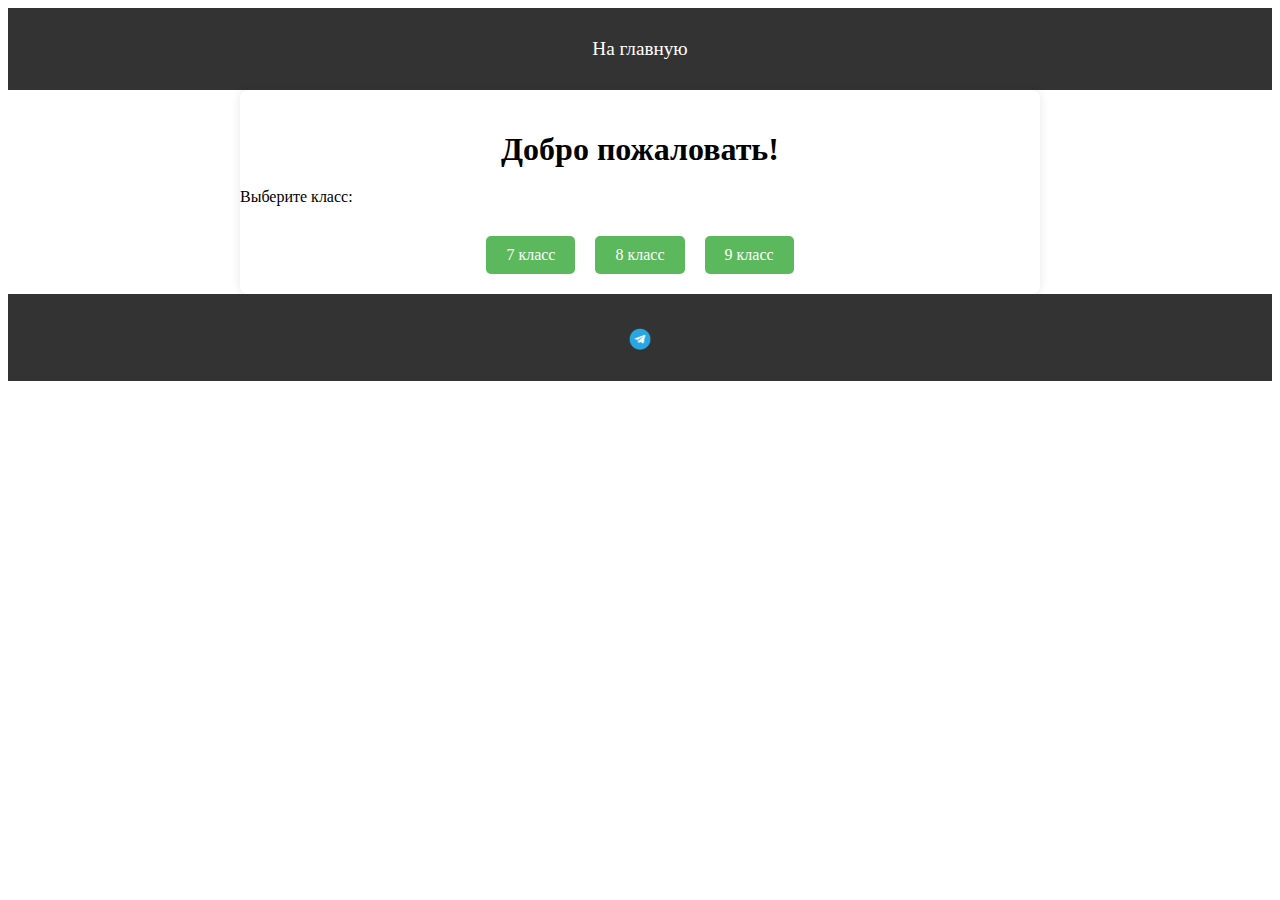
<file: index.html>
<!DOCTYPE html>
<html lang="ru">
<head>
    <meta charset="UTF-8">
    <meta name="viewport" content="width=device-width, initial-scale=1.0">
    <title>Физика - Главная</title>
    <link rel="stylesheet" href="style.css">
</head>
<body>
    <header>
        <div class="container">
            <a href="index.html" class="home-link">На главную</a>
        </div>
    </header>
    <main class="container">
        <h1>Добро пожаловать!</h1>
        <p>Выберите класс:</p>
        <div class="class-selection">
            <a href="class_7_formulas.html" class="class-button">7 класс</a>
            <a href="class_8_formulas.html" class="class-button">8 класс</a>
            <a href="class_9_formulas.html" class="class-button">9 класс</a>
            <!-- Другие классы можете добавить позже -->
        </div>
    </main>
    <footer>
         <div class="container">
             <a href="https://t.me/hgertyrs" class="telegram-link" target="_blank">
                <img src="telegram.png" alt="Telegram" class="telegram-icon">
             </a>
         </div>
    </footer>
</body>
</html>
</file>
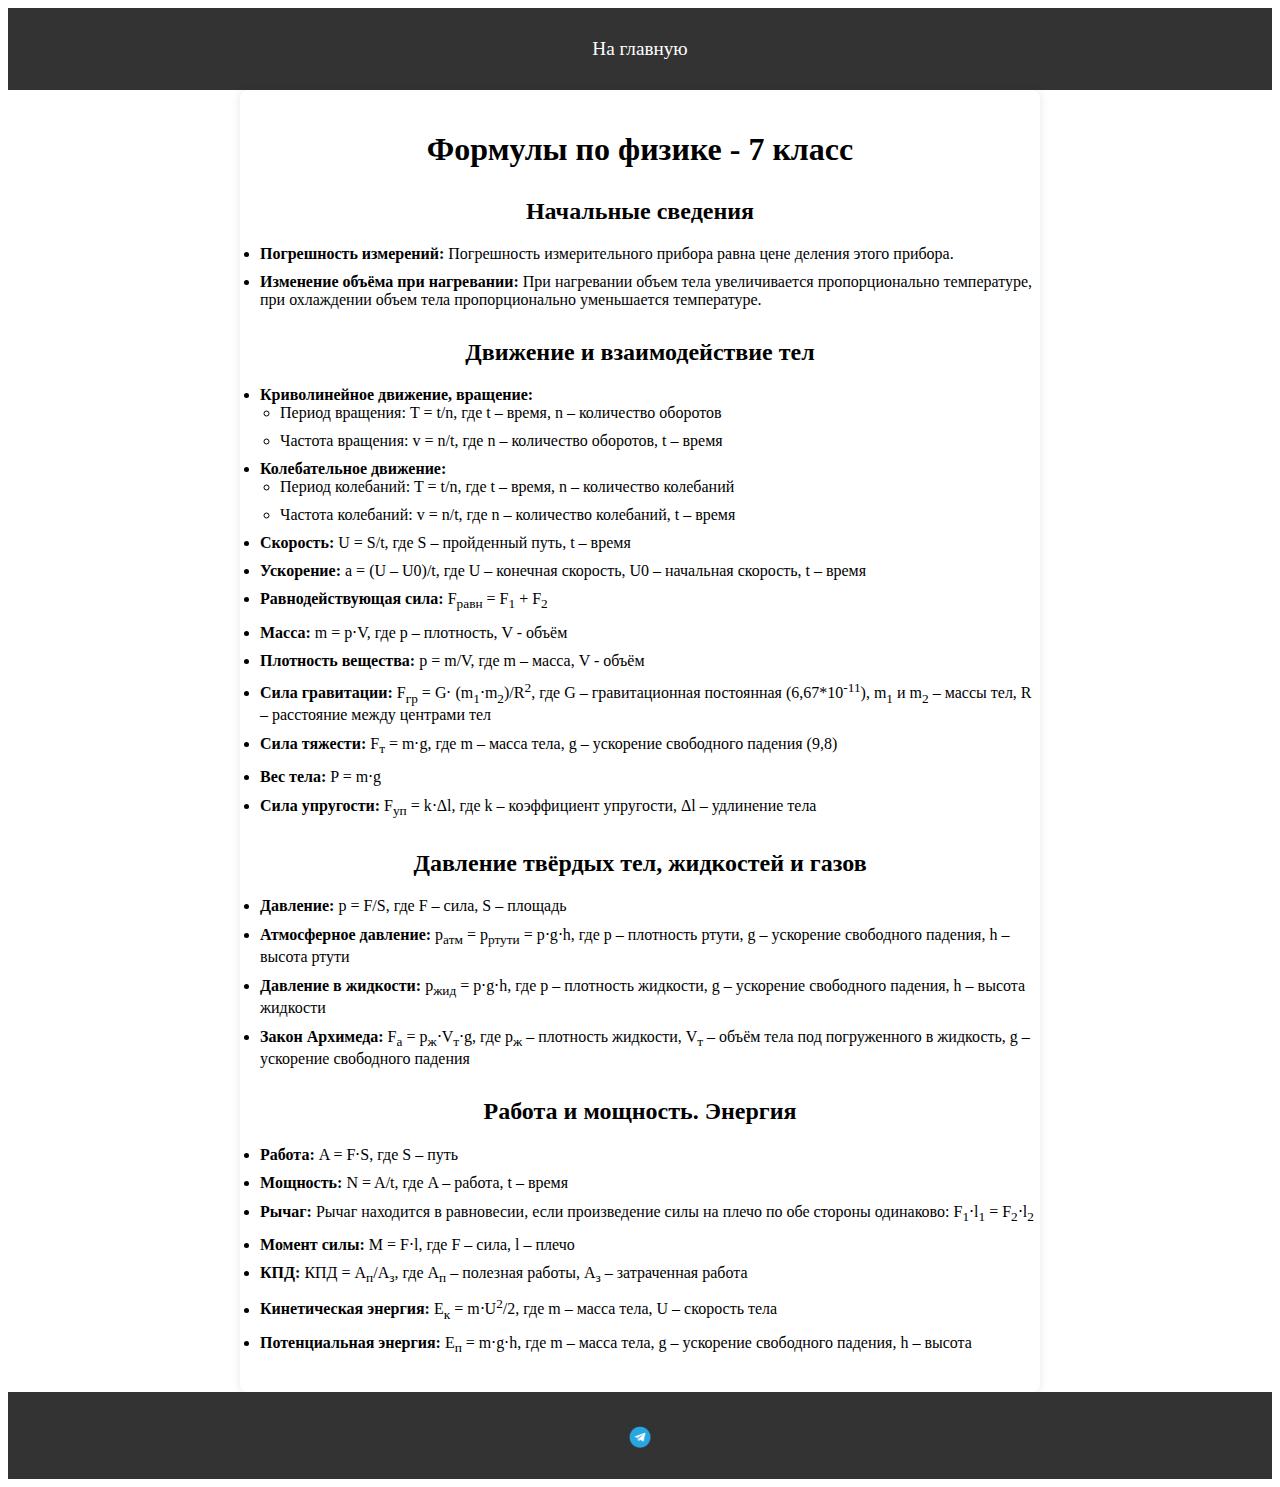
<file: class_7_formulas.html>
<!DOCTYPE html>
<html lang="ru">
<head>
    <meta charset="UTF-8">
    <meta name="viewport" content="width=device-width, initial-scale=1.0">
    <title>Формулы по физике - 7 класс</title>
    <link rel="stylesheet" href="style.css">
</head>
<body>
    <header>
         <div class="container">
           <a href="index.html" class="home-link">На главную</a>
         </div>
    </header>
    <main class="container">
        <h1>Формулы по физике - 7 класс</h1>
        <section>
            <h2>Начальные сведения</h2>
            <ul>
                <li><b>Погрешность измерений:</b> Погрешность измерительного прибора равна цене деления этого прибора.</li>
                <li><b>Изменение объёма при нагревании:</b> При нагревании объем тела увеличивается пропорционально температуре, при охлаждении объем тела пропорционально уменьшается температуре.</li>
            </ul>
        </section>
        <section>
            <h2>Движение и взаимодействие тел</h2>
            <ul>
                <li><b>Криволинейное движение, вращение:</b>
                  <ul>
                    <li>Период вращения: T = t/n, где t – время, n – количество оборотов</li>
                    <li>Частота вращения: v = n/t, где n – количество оборотов, t – время</li>
                    </ul>
                  </li>
                <li><b>Колебательное движение:</b>
                     <ul>
                     <li>Период колебаний: T = t/n, где t – время, n – количество колебаний</li>
                    <li>Частота колебаний: v = n/t, где n – количество колебаний, t – время</li>
                     </ul>
                 </li>
                <li><b>Скорость:</b> U = S/t, где S – пройденный путь, t – время</li>
                <li><b>Ускорение:</b> a = (U – U0)/t, где U – конечная скорость, U0 – начальная скорость, t – время</li>
                <li><b>Равнодействующая сила:</b> F<sub>равн</sub> = F<sub>1</sub> + F<sub>2</sub></li>
                <li><b>Масса:</b> m = p⋅V, где p – плотность, V - объём</li>
                <li><b>Плотность вещества:</b> p = m/V, где m – масса, V - объём</li>
                <li><b>Сила гравитации:</b> F<sub>гр</sub> = G⋅ (m<sub>1</sub>⋅m<sub>2</sub>)/R<sup>2</sup>, где G – гравитационная постоянная (6,67*10<sup>-11</sup>), m<sub>1</sub> и m<sub>2</sub> – массы тел, R – расстояние между центрами тел</li>
                <li><b>Сила тяжести:</b> F<sub>т</sub> = m⋅g, где m – масса тела, g – ускорение свободного падения (9,8)</li>
                <li><b>Вес тела:</b> P = m⋅g</li>
                <li><b>Сила упругости:</b> F<sub>уп</sub>  = k⋅Δl, где k – коэффициент упругости, Δl – удлинение тела</li>
            </ul>
        </section>
        <section>
            <h2>Давление твёрдых тел, жидкостей и газов</h2>
            <ul>
                <li><b>Давление:</b> p = F/S, где F – сила, S – площадь</li>
                <li><b>Атмосферное давление:</b> p<sub>атм</sub> = p<sub>ртути</sub> = p⋅g⋅h, где p – плотность ртути, g – ускорение свободного падения, h – высота ртути</li>
                <li><b>Давление в жидкости:</b> p<sub>жид</sub> = p⋅g⋅h, где p – плотность жидкости, g – ускорение свободного падения, h – высота жидкости</li>
                <li><b>Закон Архимеда:</b> F<sub>а</sub> = p<sub>ж</sub>⋅V<sub>т</sub>⋅g, где p<sub>ж</sub> – плотность жидкости, V<sub>т</sub> – объём тела под погруженного в жидкость, g – ускорение свободного падения</li>
            </ul>
        </section>
        <section>
            <h2>Работа и мощность. Энергия</h2>
             <ul>
                <li><b>Работа:</b> A = F⋅S, где S – путь</li>
                <li><b>Мощность:</b> N = A/t, где A – работа, t – время</li>
                <li><b>Рычаг:</b> Рычаг находится в равновесии, если произведение силы на плечо по обе стороны одинаково: F<sub>1</sub>⋅l<sub>1</sub> = F<sub>2</sub>⋅l<sub>2</sub></li>
                <li><b>Момент силы:</b> M = F⋅l, где F – сила, l – плечо</li>
                <li><b>КПД:</b> КПД = A<sub>п</sub>/A<sub>з</sub>, где A<sub>п</sub> – полезная работы, A<sub>з</sub> – затраченная работа</li>
                <li><b>Кинетическая энергия:</b> E<sub>к</sub> = m⋅U<sup>2</sup>/2, где m – масса тела, U – скорость тела</li>
                <li><b>Потенциальная энергия:</b> E<sub>п</sub> = m⋅g⋅h, где m – масса тела, g – ускорение свободного падения, h – высота</li>
            </ul>
        </section>
    </main>
      <footer>
         <div class="container">
              <a href="https://t.me/hgertyrs" class="telegram-link" target="_blank">
                <img src="telegram.png" alt="Telegram" class="telegram-icon">
             </a>
         </div>
    </footer>
</body>
</html>
</file>
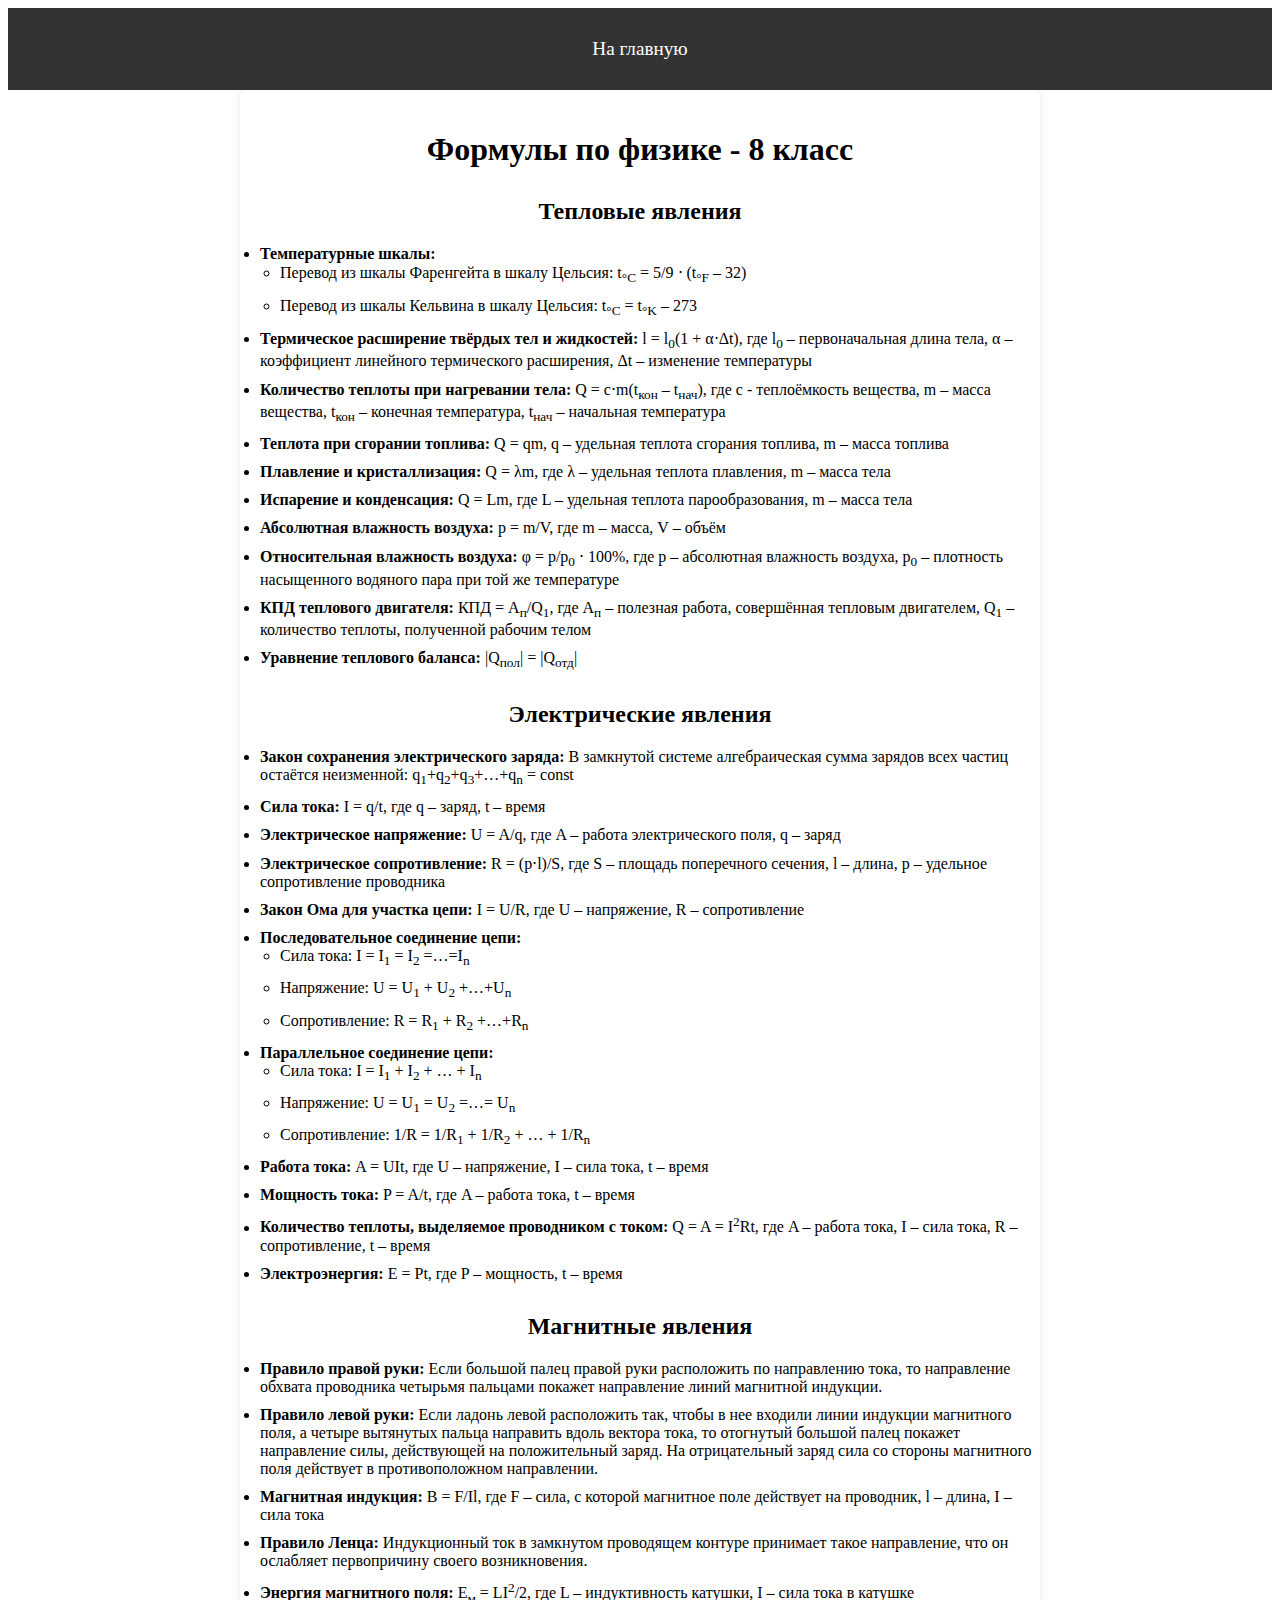
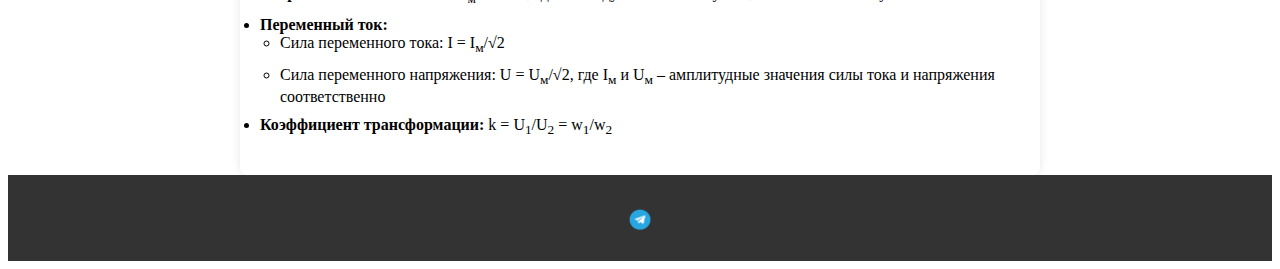
<file: class_8_formulas.html>
<!DOCTYPE html>
<html lang="ru">
<head>
    <meta charset="UTF-8">
    <meta name="viewport" content="width=device-width, initial-scale=1.0">
    <title>Формулы по физике - 8 класс</title>
    <link rel="stylesheet" href="style.css">
</head>
<body>
    <header>
        <div class="container">
            <a href="index.html" class="home-link">На главную</a>
        </div>
    </header>
    <main class="container">
        <h1>Формулы по физике - 8 класс</h1>
        <section>
            <h2>Тепловые явления</h2>
            <ul>
                <li><b>Температурные шкалы:</b>
                    <ul>
                        <li>Перевод из шкалы Фаренгейта в шкалу Цельсия: t<sub>°C</sub> = 5/9 ⋅ (t<sub>°F</sub> – 32)</li>
                        <li>Перевод из шкалы Кельвина в шкалу Цельсия: t<sub>°C</sub> = t<sub>°K</sub> – 273</li>
                    </ul>
                </li>
                <li><b>Термическое расширение твёрдых тел и жидкостей:</b> l = l<sub>0</sub>(1 + α⋅Δt), где l<sub>0</sub> – первоначальная длина тела, α – коэффициент линейного термического расширения, Δt – изменение температуры</li>
                <li><b>Количество теплоты при нагревании тела:</b> Q = c⋅m(t<sub>кон</sub> – t<sub>нач</sub>), где c  - теплоёмкость вещества, m – масса вещества, t<sub>кон</sub> – конечная температура, t<sub>нач</sub> – начальная температура</li>
                <li><b>Теплота при сгорании топлива:</b> Q = qm, q – удельная теплота сгорания топлива, m – масса топлива</li>
                <li><b>Плавление и кристаллизация:</b> Q = λm, где λ – удельная теплота плавления, m – масса тела</li>
                <li><b>Испарение и конденсация:</b> Q = Lm, где L – удельная теплота парообразования, m – масса тела</li>
                <li><b>Абсолютная влажность воздуха:</b> p = m/V, где m – масса, V – объём</li>
                <li><b>Относительная влажность воздуха:</b> φ = p/p<sub>0</sub> ⋅ 100%, где p – абсолютная влажность воздуха, p<sub>0</sub> – плотность насыщенного водяного пара при той же температуре</li>
                <li><b>КПД теплового двигателя:</b> КПД = A<sub>п</sub>/Q<sub>1</sub>, где A<sub>п</sub> – полезная работа, совершённая тепловым двигателем, Q<sub>1</sub> – количество теплоты, полученной рабочим телом</li>
                <li><b>Уравнение теплового баланса:</b> |Q<sub>пол</sub>| = |Q<sub>отд</sub>|</li>
            </ul>
        </section>
        <section>
            <h2>Электрические явления</h2>
            <ul>
                 <li><b>Закон сохранения электрического заряда:</b> В замкнутой системе алгебраическая сумма зарядов всех частиц остаётся неизменной: q<sub>1</sub>+q<sub>2</sub>+q<sub>3</sub>+…+q<sub>n</sub> = const</li>
                <li><b>Сила тока:</b> I = q/t, где q – заряд, t – время</li>
                <li><b>Электрическое напряжение:</b> U = A/q, где A – работа электрического поля, q – заряд</li>
                <li><b>Электрическое сопротивление:</b> R = (p⋅l)/S, где S – площадь поперечного сечения, l – длина, p – удельное сопротивление проводника</li>
                <li><b>Закон Ома для участка цепи:</b> I = U/R, где U – напряжение, R – сопротивление</li>
                <li><b>Последовательное соединение цепи:</b>
                    <ul>
                        <li>Сила тока: I = I<sub>1</sub> = I<sub>2</sub> =…=I<sub>n</sub></li>
                        <li>Напряжение: U = U<sub>1</sub> + U<sub>2</sub> +…+U<sub>n</sub></li>
                        <li>Сопротивление: R = R<sub>1</sub> + R<sub>2</sub> +…+R<sub>n</sub></li>
                    </ul>
                </li>
                <li><b>Параллельное соединение цепи:</b>
                    <ul>
                        <li>Сила тока: I = I<sub>1</sub> + I<sub>2</sub> + … + I<sub>n</sub></li>
                        <li>Напряжение: U = U<sub>1</sub> = U<sub>2</sub> =…= U<sub>n</sub></li>
                        <li>Сопротивление: 1/R = 1/R<sub>1</sub> + 1/R<sub>2</sub> + … + 1/R<sub>n</sub></li>
                    </ul>
                </li>
                <li><b>Работа тока:</b> A = UIt, где U – напряжение, I – сила тока, t – время</li>
                <li><b>Мощность тока:</b> P = A/t, где A – работа тока, t – время</li>
                <li><b>Количество теплоты, выделяемое проводником с током:</b> Q = A = I<sup>2</sup>Rt, где A – работа тока, I – сила тока, R – сопротивление, t – время</li>
                <li><b>Электроэнергия:</b> E = Pt, где P – мощность, t – время</li>
            </ul>
        </section>
         <section>
            <h2>Магнитные явления</h2>
            <ul>
                 <li><b>Правило правой руки:</b> Если большой палец правой руки расположить по направлению тока, то направление обхвата проводника четырьмя пальцами покажет направление линий магнитной индукции.</li>
                <li><b>Правило левой руки:</b> Если ладонь левой расположить так, чтобы в нее входили линии индукции магнитного поля, а четыре вытянутых пальца направить вдоль вектора тока, то отогнутый большой палец покажет направление силы, действующей на положительный заряд. На отрицательный заряд сила со стороны магнитного поля действует в противоположном направлении.</li>
                <li><b>Магнитная индукция:</b> B = F/Il, где F – сила, с которой магнитное поле действует на проводник, l – длина, I – сила тока</li>
                <li><b>Правило Ленца:</b> Индукционный ток в замкнутом проводящем контуре принимает такое направление, что он ослабляет первопричину своего возникновения.</li>
                <li><b>Энергия магнитного поля:</b> E<sub>м</sub> = LI<sup>2</sup>/2, где L – индуктивность катушки, I – сила тока в катушке</li>
                <li><b>Переменный ток:</b>
                    <ul>
                         <li>Сила переменного тока: I = I<sub>м</sub>/√2</li>
                        <li>Сила переменного напряжения: U = U<sub>м</sub>/√2, где I<sub>м</sub> и U<sub>м</sub> – амплитудные значения силы тока и напряжения соответственно</li>
                    </ul>
                </li>
                 <li><b>Коэффициент трансформации:</b> k = U<sub>1</sub>/U<sub>2</sub> = w<sub>1</sub>/w<sub>2</sub></li>
            </ul>
        </section>
    </main>
    <footer>
         <div class="container">
            <a href="https://t.me/hgertyrs" class="telegram-link" target="_blank">
               <img src="telegram.png" alt="Telegram" class="telegram-icon">
            </a>
         </div>
    </footer>
</body>
</html>
</file>
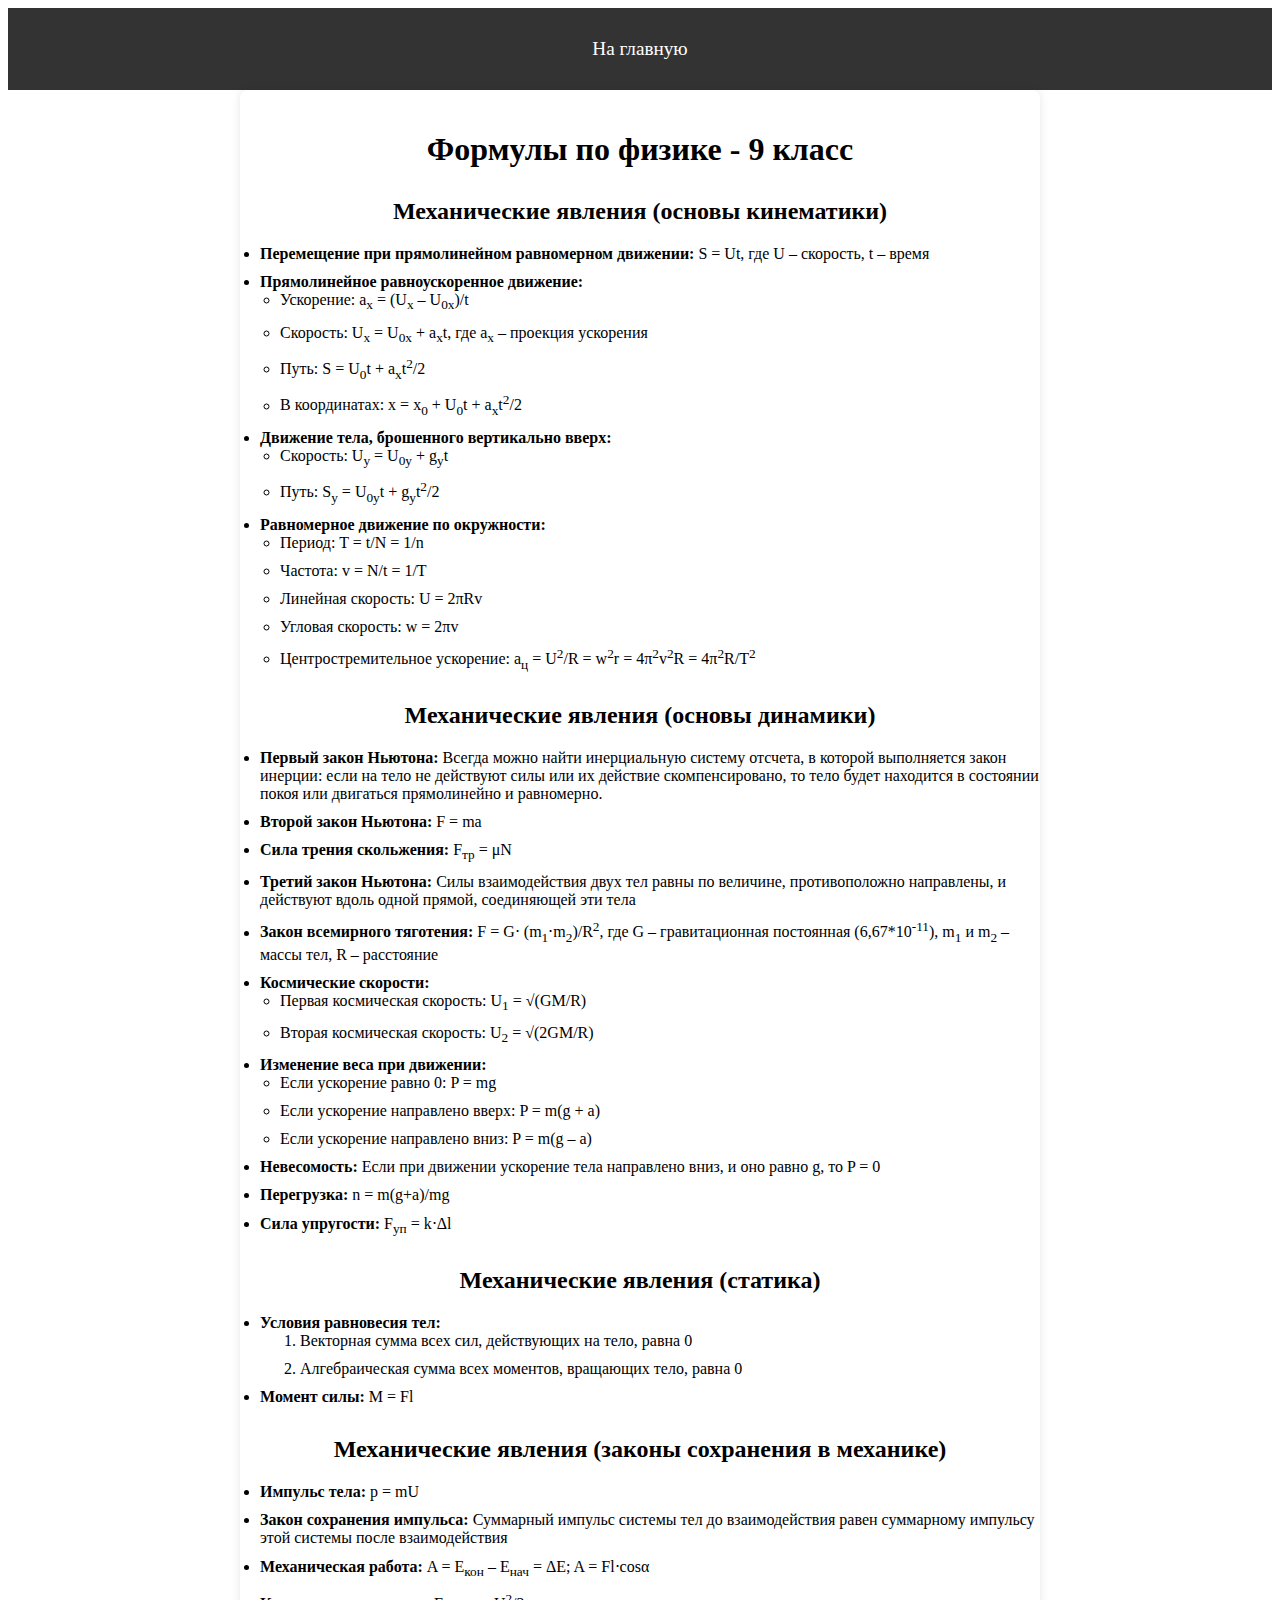
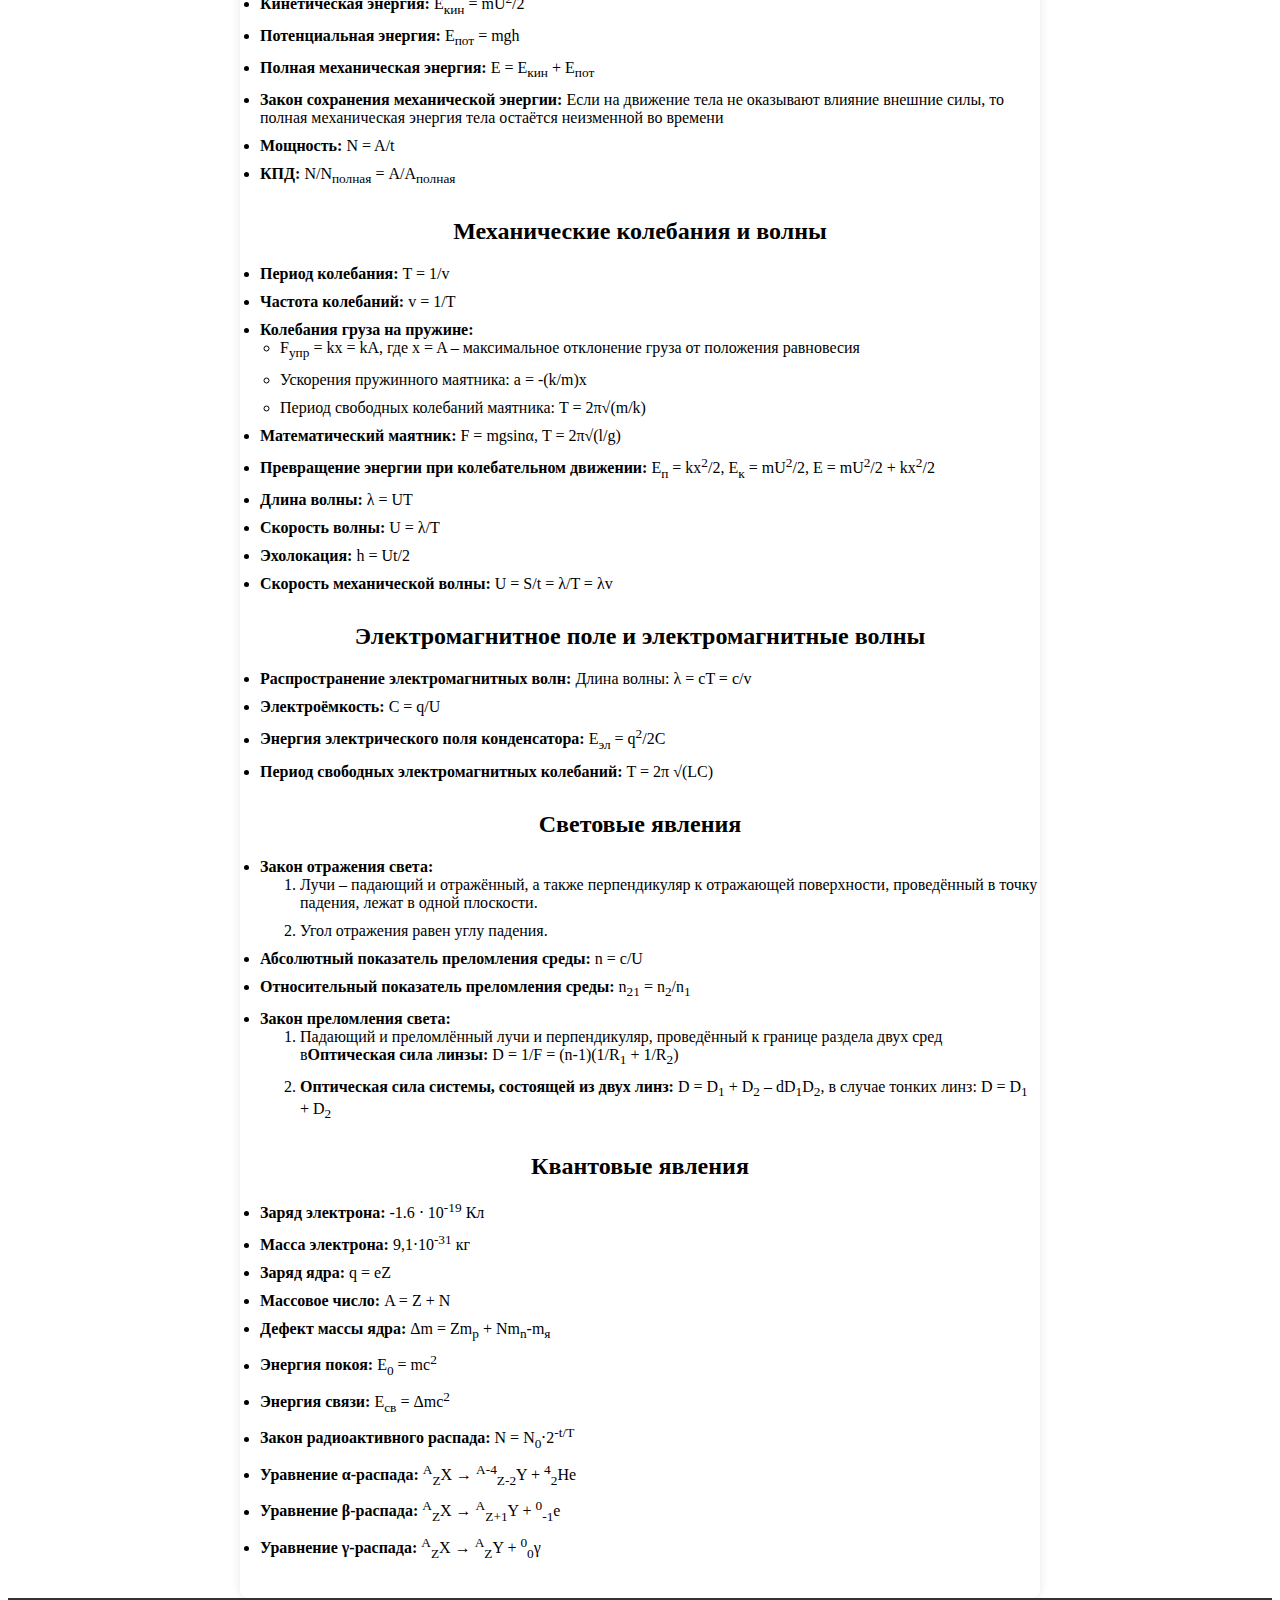
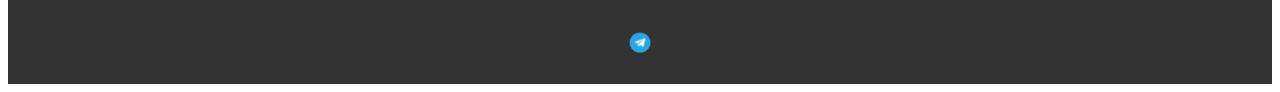
<file: class_9_formulas.html>
<!DOCTYPE html>
<html lang="ru">
<head>
    <meta charset="UTF-8">
    <meta name="viewport" content="width=device-width, initial-scale=1.0">
    <title>Формулы по физике - 9 класс</title>
    <link rel="stylesheet" href="style.css">
</head>
<body>
    <header>
        <div class="container">
            <a href="index.html" class="home-link">На главную</a>
        </div>
    </header>
    <main class="container">
        <h1>Формулы по физике - 9 класс</h1>
        <section>
            <h2>Механические явления (основы кинематики)</h2>
            <ul>
                <li><b>Перемещение при прямолинейном равномерном движении:</b> S = Ut, где U – скорость, t – время</li>
                <li><b>Прямолинейное равноускоренное движение:</b>
                    <ul>
                        <li>Ускорение: a<sub>x</sub> = (U<sub>x</sub> – U<sub>0x</sub>)/t</li>
                        <li>Скорость: U<sub>x</sub> = U<sub>0x</sub> + a<sub>x</sub>t, где a<sub>x</sub> – проекция ускорения</li>
                        <li>Путь: S = U<sub>0</sub>t + a<sub>x</sub>t<sup>2</sup>/2</li>
                        <li>В координатах: x = x<sub>0</sub> + U<sub>0</sub>t + a<sub>x</sub>t<sup>2</sup>/2</li>
                    </ul>
                </li>
                <li><b>Движение тела, брошенного вертикально вверх:</b>
                    <ul>
                        <li>Скорость: U<sub>y</sub> = U<sub>0y</sub> + g<sub>y</sub>t</li>
                        <li>Путь: S<sub>y</sub> = U<sub>0y</sub>t + g<sub>y</sub>t<sup>2</sup>/2</li>
                    </ul>
                </li>
                <li><b>Равномерное движение по окружности:</b>
                    <ul>
                        <li>Период: T = t/N = 1/n</li>
                        <li>Частота: v = N/t = 1/T</li>
                        <li>Линейная скорость: U = 2πRv</li>
                        <li>Угловая скорость: w = 2πv</li>
                        <li>Центростремительное ускорение: a<sub>ц</sub> = U<sup>2</sup>/R = w<sup>2</sup>r = 4π<sup>2</sup>v<sup>2</sup>R = 4π<sup>2</sup>R/T<sup>2</sup></li>
                    </ul>
                </li>
            </ul>
        </section>
        <section>
            <h2>Механические явления (основы динамики)</h2>
            <ul>
                <li><b>Первый закон Ньютона:</b> Всегда можно найти инерциальную систему отсчета, в которой выполняется закон инерции: если на тело не действуют силы или их действие скомпенсировано, то тело будет находится в состоянии покоя или двигаться прямолинейно и равномерно.</li>
                <li><b>Второй закон Ньютона:</b> F = ma</li>
                <li><b>Сила трения скольжения:</b> F<sub>тр</sub> = μN</li>
                <li><b>Третий закон Ньютона:</b> Силы взаимодействия двух тел равны по величине, противоположно направлены, и действуют вдоль одной прямой, соединяющей эти тела</li>
                <li><b>Закон всемирного тяготения:</b> F = G⋅ (m<sub>1</sub>⋅m<sub>2</sub>)/R<sup>2</sup>, где G – гравитационная постоянная (6,67*10<sup>-11</sup>), m<sub>1</sub> и m<sub>2</sub> – массы тел, R – расстояние</li>
                <li><b>Космические скорости:</b>
                    <ul>
                        <li>Первая космическая скорость: U<sub>1</sub> = √(GM/R)</li>
                        <li>Вторая космическая скорость: U<sub>2</sub> = √(2GM/R)</li>
                    </ul>
                </li>
                <li><b>Изменение веса при движении:</b>
                    <ul>
                        <li>Если ускорение равно 0: P = mg</li>
                        <li>Если ускорение направлено вверх: P = m(g + a)</li>
                        <li>Если ускорение направлено вниз: P = m(g – a)</li>
                    </ul>
                </li>
                <li><b>Невесомость:</b> Если при движении ускорение тела направлено вниз, и оно равно g, то P = 0</li>
                <li><b>Перегрузка:</b> n = m(g+a)/mg</li>
                <li><b>Сила упругости:</b> F<sub>уп</sub> = k⋅Δl</li>
            </ul>
        </section>
        <section>
            <h2>Механические явления (статика)</h2>
            <ul>
                <li><b>Условия равновесия тел:</b>
                    <ol>
                        <li>Векторная сумма всех сил, действующих на тело, равна 0</li>
                        <li>Алгебраическая сумма всех моментов, вращающих тело, равна 0</li>
                    </ol>
                </li>
                <li><b>Момент силы:</b> M = Fl</li>
            </ul>
        </section>
        <section>
            <h2>Механические явления (законы сохранения в механике)</h2>
            <ul>
                <li><b>Импульс тела:</b> p = mU</li>
                <li><b>Закон сохранения импульса:</b> Суммарный импульс системы тел до взаимодействия равен суммарному импульсу этой системы после взаимодействия</li>
                <li><b>Механическая работа:</b> A = E<sub>кон</sub> – E<sub>нач</sub> = ΔE; A = Fl⋅cosα</li>
                <li><b>Кинетическая энергия:</b> E<sub>кин</sub> = mU<sup>2</sup>/2</li>
                <li><b>Потенциальная энергия:</b> E<sub>пот</sub> = mgh</li>
                <li><b>Полная механическая энергия:</b> E = E<sub>кин</sub> + E<sub>пот</sub></li>
                <li><b>Закон сохранения механической энергии:</b> Если на движение тела не оказывают влияние внешние силы, то полная механическая энергия тела остаётся неизменной во времени</li>
                <li><b>Мощность:</b> N = A/t</li>
                <li><b>КПД:</b> N/N<sub>полная</sub> = A/A<sub>полная</sub></li>
            </ul>
        </section>
        <section>
            <h2>Механические колебания и волны</h2>
            <ul>
                <li><b>Период колебания:</b> T = 1/v</li>
                <li><b>Частота колебаний:</b> v = 1/T</li>
                <li><b>Колебания груза на пружине:</b>
                    <ul>
                        <li>F<sub>упр</sub> = kx = kA, где x = A – максимальное отклонение груза от положения равновесия</li>
                         <li>Ускорения пружинного маятника: a = -(k/m)x</li>
                        <li>Период свободных колебаний маятника: T = 2π√(m/k)</li>
                    </ul>
                </li>
                <li><b>Математический маятник:</b> F = mgsinα, T = 2π√(l/g)</li>
                 <li><b>Превращение энергии при колебательном движении:</b> E<sub>п</sub> = kx<sup>2</sup>/2, E<sub>к</sub> = mU<sup>2</sup>/2, E = mU<sup>2</sup>/2 + kx<sup>2</sup>/2</li>
                <li><b>Длина волны:</b> λ = UT</li>
                <li><b>Скорость волны:</b> U = λ/T</li>
                <li><b>Эхолокация:</b> h = Ut/2</li>
                <li><b>Скорость механической волны:</b> U = S/t = λ/T = λv</li>
            </ul>
        </section>
        <section>
            <h2>Электромагнитное поле и электромагнитные волны</h2>
             <ul>
                 <li><b>Распространение электромагнитных волн:</b> Длина волны: λ = cT = c/v</li>
                 <li><b>Электроёмкость:</b> С = q/U</li>
                 <li><b>Энергия электрического поля конденсатора:</b> E<sub>эл</sub> = q<sup>2</sup>/2C</li>
                 <li><b>Период свободных электромагнитных колебаний:</b> T = 2π √(LC)</li>
             </ul>
        </section>
          <section>
            <h2>Световые явления</h2>
              <ul>
                <li><b>Закон отражения света:</b>
                  <ol>
                     <li>Лучи – падающий и отражённый, а также перпендикуляр к отражающей поверхности, проведённый в точку падения, лежат в одной плоскости.</li>
                     <li>Угол отражения равен углу падения.</li>
                  </ol>
                 </li>
               <li><b>Абсолютный показатель преломления среды:</b> n = c/U</li>
                <li><b>Относительный показатель преломления среды:</b> n<sub>21</sub> = n<sub>2</sub>/n<sub>1</sub></li>
               <li><b>Закон преломления света:</b>
                    <ol>
                        <li>Падающий и преломлённый лучи и перпендикуляр, проведённый к границе раздела двух сред в<b>Оптическая сила линзы:</b> D = 1/F = (n-1)(1/R<sub>1</sub> + 1/R<sub>2</sub>)</li>
                 <li><b>Оптическая сила системы, состоящей из двух линз:</b> D = D<sub>1</sub> + D<sub>2</sub> – dD<sub>1</sub>D<sub>2</sub>, в случае тонких линз: D = D<sub>1</sub> + D<sub>2</sub></li>
               </ul>
        </section>
        <section>
             <h2>Квантовые явления</h2>
               <ul>
                  <li><b>Заряд электрона:</b> -1.6 ⋅ 10<sup>-19</sup> Кл</li>
                 <li><b>Масса электрона:</b> 9,1⋅10<sup>-31</sup> кг</li>
                  <li><b>Заряд ядра:</b> q = eZ</li>
                 <li><b>Массовое число:</b> A = Z + N</li>
                 <li><b>Дефект массы ядра:</b> Δm = Zm<sub>р</sub> + Nm<sub>n</sub>-m<sub>я</sub></li>
                <li><b>Энергия покоя:</b> E<sub>0</sub> = mc<sup>2</sup></li>
                <li><b>Энергия связи:</b> E<sub>св</sub> = Δmc<sup>2</sup></li>
                <li><b>Закон радиоактивного распада:</b> N = N<sub>0</sub>⋅2<sup>-t/T</sup></li>
                 <li><b>Уравнение α-распада:</b> <sup>A</sup><sub>Z</sub>X → <sup>A-4</sup><sub>Z-2</sub>Y + <sup>4</sup><sub>2</sub>He</li>
                <li><b>Уравнение β-распада:</b> <sup>A</sup><sub>Z</sub>X → <sup>A</sup><sub>Z+1</sub>Y + <sup>0</sup><sub>-1</sub>e</li>
                <li><b>Уравнение γ-распада:</b> <sup>A</sup><sub>Z</sub>X → <sup>A</sup><sub>Z</sub>Y + <sup>0</sup><sub>0</sub>γ</li>
               </ul>
         </section>
    </main>
    <footer>
         <div class="container">
             <a href="https://t.me/hgertyrs" class="telegram-link" target="_blank">
                <img src="telegram.png" alt="Telegram" class="telegram-icon">
             </a>
         </div>
    </footer>
</body>
</html>
</file>
<file: style.css>
<!DOCTYPE html>
<html lang="ru">
<head>
    <meta charset="UTF-8">
    <meta name="viewport" content="width=device-width, initial-scale=1.0">
    <title>Физика</title>
    <style>
        body {
            font-family: sans-serif;
            margin: 0;
            padding: 0;
            background-color: #f4f4f4;
            color: #333;
        }

        .container {
            width: 90%;
            max-width: 800px;
            margin: 0 auto;
            padding: 20px 0;
        }

        header {
            background: #333;
            padding: 10px 0;
            color: white;
            text-align: center;
        }

        main {
            background: white;
            border-radius: 8px;
            padding: 20px;
            margin-bottom: 20px;
            box-shadow: 0 0 10px rgba(0, 0, 0, 0.1);
        }

        h1, h2 {
            text-align: center;
            margin-bottom: 20px;
        }
        h2{
           margin-top: 30px;
         }

        ul {
            padding-left: 20px;
        }

        li {
            margin-bottom: 10px;
        }

        .class-selection, .topic-selection {
            display: flex;
            justify-content: center;
            gap: 20px;
            margin-top: 30px;
        }

         .class-button, .topic-button {
            display: inline-block;
            padding: 10px 20px;
            background-color: #5cb85c;
            color: white;
            text-decoration: none;
            border-radius: 5px;
            transition: background-color 0.3s ease;
        }

        .class-button:hover, .topic-button:hover {
            background-color: #4cae4c;
        }


        .home-link {
            color: white;
            text-decoration: none;
            font-size: 1.2em;
             text-align: left;
        }

        footer {
            background: #333;
            color: white;
            text-align: center;
            padding: 10px 0;
        }

        .telegram-link{
            display: inline-block;
            text-decoration: none;
        }


        .telegram-icon {
            width: 30px;
            height: auto;
            vertical-align: middle;
         }

         .hidden {
             display: none;
          }
    </style>
</head>
<body>
    <header>
        <div class="container">
            <a href="#" class="home-link" onclick="showPage('home')">На главную</a>
        </div>
    </header>
    <main class="container">
        <!-- Главная страница -->
        <div id="home" >
           <h1>Добро пожаловать!</h1>
            <p>Выберите класс:</p>
           <div class="class-selection">
                <button class="class-button" onclick="showPage('class_7')">7 класс</button>
                <button class="class-button" onclick="showPage('class_8')">8 класс</button>
                <button class="class-button" onclick="showPage('class_9')">9 класс</button>
          </div>
        </div>
</body>
</html>
</file>
